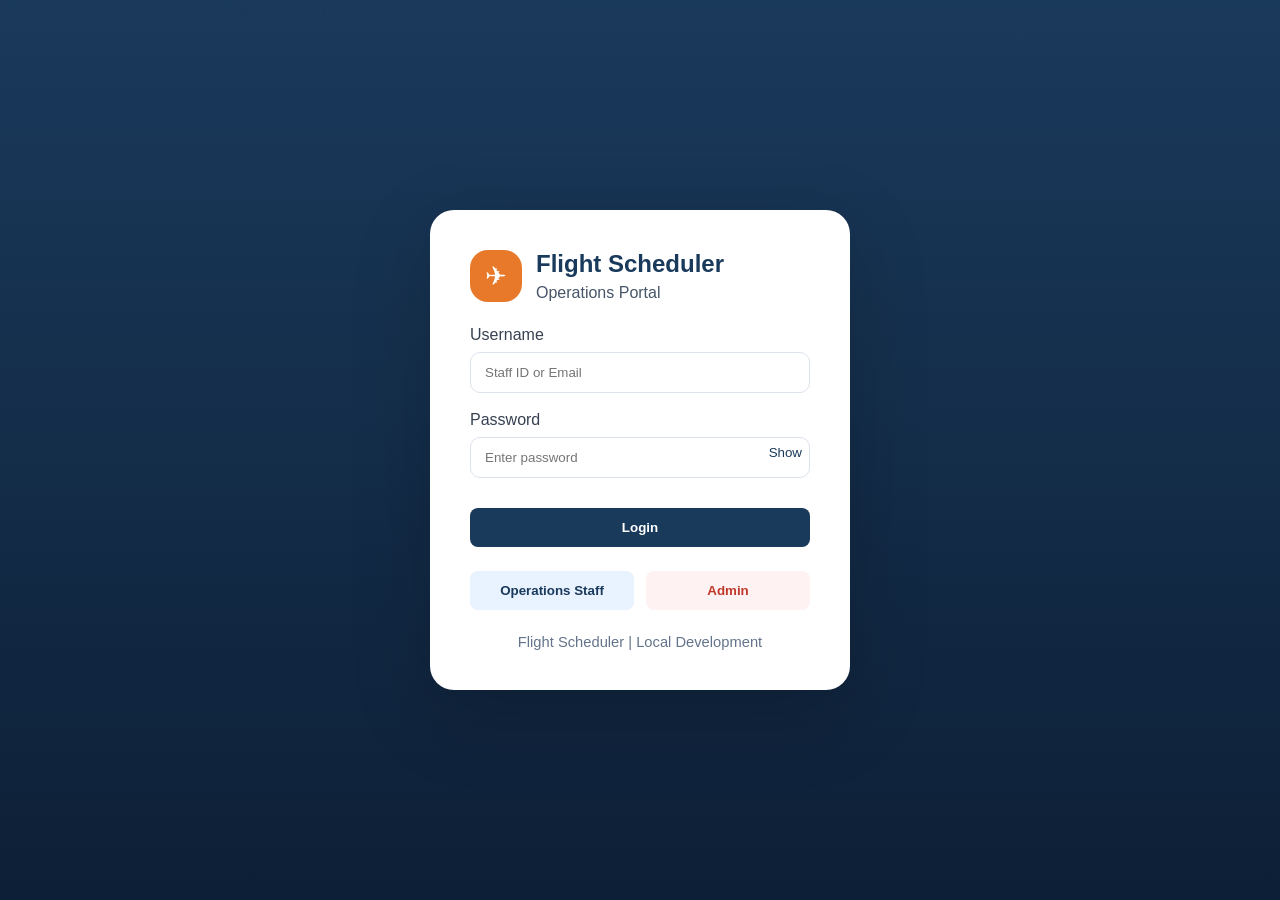
<file: frontend/index.html>
<!DOCTYPE html>
<html lang="en">
<head>
  <meta charset="UTF-8">
  <meta name="viewport" content="width=device-width, initial-scale=1.0">
  <title>Flight Scheduler</title>
  <link rel="stylesheet" href="css/main.css">
</head>
<body>
  <div class="login-page" style="min-height:100vh; display:grid; place-items:center; background: linear-gradient(180deg, #1a3a5c 0%, #0d1f36 100%);">
    <div style="position:absolute; inset:0; opacity:0.06; background-image:url('data:image/svg+xml;charset=UTF-8,<svg xmlns=\"http://www.w3.org/2000/svg\" viewBox=\"0 0 800 600\"><path d=\"M100 500C180 420 320 420 400 500C480 580 620 580 700 500\" stroke=\"white\" stroke-width=8 fill=\"none\" opacity=\"0.15\"/><path d=\"M240 180L300 150L280 180L320 210\" stroke=\"white\" stroke-width=6 fill=\"none\" opacity=\"0.08\"/></svg>'); background-repeat:no-repeat; background-position:center; filter: blur(1px);"></div>
    <div style="position:relative; width:min(420px,90vw); background:white; border-radius:24px; box-shadow:0 24px 80px rgba(0,0,0,0.18); padding:40px; z-index:1;">
      <div style="display:flex; align-items:center; gap:14px; margin-bottom:24px;">
        <div style="width:52px; height:52px; border-radius:18px; background:var(--accent); display:grid; place-items:center; color:white; font-size:1.6rem;">✈</div>
        <div>
          <h1 style="font-size:1.5rem; margin-bottom:6px; color:var(--primary);">Flight Scheduler</h1>
          <p style="margin:0; color:#475569;">Operations Portal</p>
        </div>
      </div>
      <form id="loginForm">
        <div class="form-group">
          <label for="username">Username</label>
          <input id="username" type="text" placeholder="Staff ID or Email" required>
        </div>
        <div class="form-group">
          <label for="password">Password</label>
          <div style="position:relative;">
            <input id="password" type="password" placeholder="Enter password" style="padding-right:110px;" required>
            <button type="button" id="togglePassword" style="position:absolute; right:8px; top:8px; border:none; background:transparent; color:var(--primary); cursor:pointer;">Show</button>
          </div>
        </div>
        <button class="btn btn-primary" type="submit" style="width:100%; margin-top:12px;">Login</button>
      </form>
      <div style="display:flex; gap:12px; margin-top:24px;">
        <button class="btn" id="opsStaff" style="flex:1; background:#e9f2ff; color:var(--primary);">Operations Staff</button>
        <button class="btn" id="adminStaff" style="flex:1; background:#fef2f2; color:var(--danger);">Admin</button>
      </div>
      <p style="margin-top:24px; font-size:0.92rem; color:#64748b; text-align:center;">Flight Scheduler | Local Development</p>
    </div>
  </div>
  <script>
    const loginForm = document.getElementById('loginForm');
    const usernameInput = document.getElementById('username');
    const passwordInput = document.getElementById('password');
    const toggle = document.getElementById('togglePassword');

    toggle.addEventListener('click', () => {
      const type = passwordInput.getAttribute('type') === 'password' ? 'text' : 'password';
      passwordInput.setAttribute('type', type);
      toggle.textContent = type === 'password' ? 'Show' : 'Hide';
    });

    loginForm.addEventListener('submit', (event) => {
      event.preventDefault();
      if (!usernameInput.value.trim() || !passwordInput.value.trim()) {
        alert('Please enter both username and password.');
        return;
      }
      const button = event.target.querySelector('button[type=submit]');
      button.textContent = 'Signing in...';
      button.disabled = true;
      sessionStorage.setItem('loggedIn', 'true');
      setTimeout(() => {
        window.location.href = 'pages/dashboard.html';
      }, 1000);
    });

    document.getElementById('opsStaff').addEventListener('click', () => {
      usernameInput.value = 'ops.staff@example.com';
      passwordInput.value = 'demo123';
    });
    document.getElementById('adminStaff').addEventListener('click', () => {
      usernameInput.value = 'admin@example.com';
      passwordInput.value = 'admin123';
    });
  </script>
</body>
</html>
</file>
<file: frontend/css/main.css>
:root {
  --primary: #1a3a5c;
  --accent: #e8792a;
  --success: #2e7d5e;
  --danger: #c0392b;
  --warning: #d4a017;
  --light: #f4f6f9;
  --dark: #1c1c2e;
  --text: #2d2d2d;
  --border: #dde3ec;
}

* {
  box-sizing: border-box;
  margin: 0;
  padding: 0;
}

body {
  font-family: 'Segoe UI', Tahoma, sans-serif;
  background: var(--light);
  color: var(--text);
  min-height: 100vh;
}

.navbar {
  display: flex;
  justify-content: space-between;
  align-items: center;
  padding: 16px 24px;
  background: var(--primary);
  color: white;
}

.navbar a {
  color: white;
  text-decoration: none;
  margin-left: 18px;
  font-size: 0.95rem;
}

.navbar a:hover {
  text-decoration: underline;
}

.sidebar {
  position: fixed;
  top: 0;
  left: 0;
  width: 220px;
  height: 100%;
  background: var(--primary);
  color: white;
  padding: 24px 16px;
  overflow-y: auto;
}

.sidebar nav a {
  display: block;
  color: white;
  padding: 12px 14px;
  border-radius: 8px;
  margin-bottom: 8px;
  text-decoration: none;
}

.sidebar nav a:hover,
.sidebar nav a.active {
  background: var(--accent);
}

.main-content {
  margin-left: 220px;
  padding: 24px;
}

.card {
  background: white;
  border-radius: 12px;
  box-shadow: 0 10px 25px rgba(31, 49, 75, 0.08);
  padding: 20px;
  margin-bottom: 16px;
}

.card-header {
  font-weight: 700;
  margin-bottom: 14px;
  border-bottom: 1px solid var(--border);
  padding-bottom: 10px;
}

.stat-box {
  background: white;
  border-radius: 12px;
  padding: 20px;
  text-align: center;
  box-shadow: 0 10px 18px rgba(31, 49, 75, 0.06);
}

.stat-box .number {
  font-size: 2rem;
  font-weight: 800;
}

.stat-box .label {
  color: #6f7384;
  margin-top: 8px;
}

.badge-ontime {
  color: white;
  background: var(--success);
  padding: 6px 12px;
  border-radius: 999px;
  font-size: 0.85rem;
}

.badge-delayed {
  color: white;
  background: var(--warning);
  padding: 6px 12px;
  border-radius: 999px;
  font-size: 0.85rem;
}

.badge-cancelled {
  color: white;
  background: var(--danger);
  padding: 6px 12px;
  border-radius: 999px;
  font-size: 0.85rem;
}

.badge-confirmed {
  color: white;
  background: #1b5f9b;
  padding: 6px 12px;
  border-radius: 999px;
  font-size: 0.85rem;
}

.btn {
  display: inline-flex;
  align-items: center;
  justify-content: center;
  border: none;
  border-radius: 8px;
  padding: 12px 18px;
  cursor: pointer;
  font-weight: 600;
}

.btn-primary {
  background: var(--primary);
  color: white;
}

.btn-primary:hover {
  background: #132947;
}

.btn-danger {
  background: var(--danger);
  color: white;
}

.btn-success {
  background: var(--success);
  color: white;
}

table {
  width: 100%;
  border-collapse: collapse;
  margin-top: 16px;
}

thead th {
  text-align: left;
  color: var(--dark);
  padding: 14px 12px;
  border-bottom: 2px solid var(--border);
}

tbody tr {
  border-bottom: 1px solid #e8edf4;
}

tbody tr:hover {
  background: #f7f9fc;
}

td {
  padding: 14px 12px;
  color: #4b5563;
}

.form-group {
  margin-bottom: 18px;
}

.form-group label {
  display: block;
  margin-bottom: 8px;
  color: #374151;
}

.form-group input,
.form-group select,
.form-group textarea {
  width: 100%;
  border: 1px solid var(--border);
  border-radius: 10px;
  padding: 12px 14px;
  background: #ffffff;
}

.notification-panel {
  position: fixed;
  right: 20px;
  top: 80px;
  width: 320px;
  background: white;
  border-radius: 16px;
  box-shadow: 0 20px 40px rgba(31, 49, 75, 0.12);
  padding: 20px;
}

@media (max-width: 768px) {
  .sidebar {
    position: static;
    width: 100%;
    height: auto;
  }

  .main-content {
    margin-left: 0;
  }
}
</file>
<file: frontend/css/components.css>
.flight-card {
  display: grid;
  grid-template-columns: 1fr auto;
  gap: 16px;
  background: white;
  border-radius: 16px;
  padding: 18px;
  box-shadow: 0 12px 24px rgba(31, 49, 75, 0.08);
  position: relative;
}

.flight-card .flight-name {
  font-size: 1.4rem;
  font-weight: 800;
  color: var(--primary);
}

.flight-card .route {
  color: #4b5563;
  margin-top: 6px;
}

.flight-card .status {
  position: absolute;
  top: 18px;
  right: 18px;
}

.flight-card .flight-meta {
  display: flex;
  justify-content: space-between;
  gap: 16px;
  margin-top: 14px;
}

.passenger-row {
  display: flex;
  align-items: center;
  padding: 14px;
  background: white;
  border-radius: 12px;
  border-left: 6px solid var(--success);
  margin-bottom: 10px;
}

.passenger-row.high {
  border-color: var(--danger);
}

.passenger-row.medium {
  border-color: var(--warning);
}

.passenger-row.low {
  border-color: var(--success);
}

.score-bar {
  background: #e2e8f0;
  border-radius: 999px;
  overflow: hidden;
  height: 12px;
}

.score-bar .fill {
  height: 100%;
  background: linear-gradient(90deg, #e53e3e, #d69e2e, #2f855a);
}

.disruption-alert {
  background: var(--accent);
  color: white;
  padding: 16px 20px;
  border-radius: 12px;
  display: flex;
  justify-content: space-between;
  align-items: center;
  animation: slideInDown 0.5s ease;
}

.disruption-alert button {
  background: transparent;
  border: none;
  color: white;
  cursor: pointer;
}

.rebook-option {
  background: white;
  border-radius: 18px;
  padding: 18px;
  box-shadow: 0 18px 34px rgba(31, 49, 75, 0.08);
  position: relative;
  transition: transform 0.22s ease;
}

.rebook-option:hover {
  transform: translateY(-2px);
}

.score-circle {
  position: absolute;
  top: 18px;
  right: 18px;
  width: 52px;
  height: 52px;
  border-radius: 50%;
  display: grid;
  place-items: center;
  background: #f3f4f6;
  font-weight: 700;
}

.timeline {
  position: relative;
  padding-left: 24px;
  border-left: 2px solid #e2e8f0;
}

.timeline .step {
  position: relative;
  margin-bottom: 20px;
}

.timeline .step::before {
  content: '';
  position: absolute;
  left: -12px;
  top: 2px;
  width: 12px;
  height: 12px;
  background: var(--primary);
  border-radius: 50%;
}

.loading-spinner {
  width: 48px;
  height: 48px;
  border: 6px solid #d1d5db;
  border-top-color: var(--primary);
  border-radius: 50%;
  animation: spin 1s linear infinite;
  margin: 40px auto;
}

.empty-state {
  text-align: center;
  color: #6b7280;
  padding: 40px;
}

.modal-overlay {
  position: fixed;
  inset: 0;
  background: rgba(15, 23, 42, 0.5);
  display: grid;
  place-items: center;
  z-index: 50;
}

.modal-box {
  width: min(92vw, 520px);
  background: white;
  border-radius: 18px;
  padding: 28px;
  box-shadow: 0 20px 60px rgba(31, 49, 75, 0.18);
}

.modal-box .close-button {
  position: absolute;
  top: 18px;
  right: 18px;
  border: none;
  background: transparent;
  font-size: 1.2rem;
  cursor: pointer;
}

@keyframes fadeIn {
  from { opacity: 0; }
  to { opacity: 1; }
}

@keyframes slideInRight {
  from { transform: translateX(20px); opacity: 0; }
  to { transform: translateX(0); opacity: 1; }
}

@keyframes pulse {
  0%, 100% { transform: scale(1); }
  50% { transform: scale(1.02); }
}

@keyframes slideInDown {
  from { transform: translateY(-16px); opacity: 0; }
  to { transform: translateY(0); opacity: 1; }
}

@keyframes spin {
  to { transform: rotate(360deg); }
}
</file>
